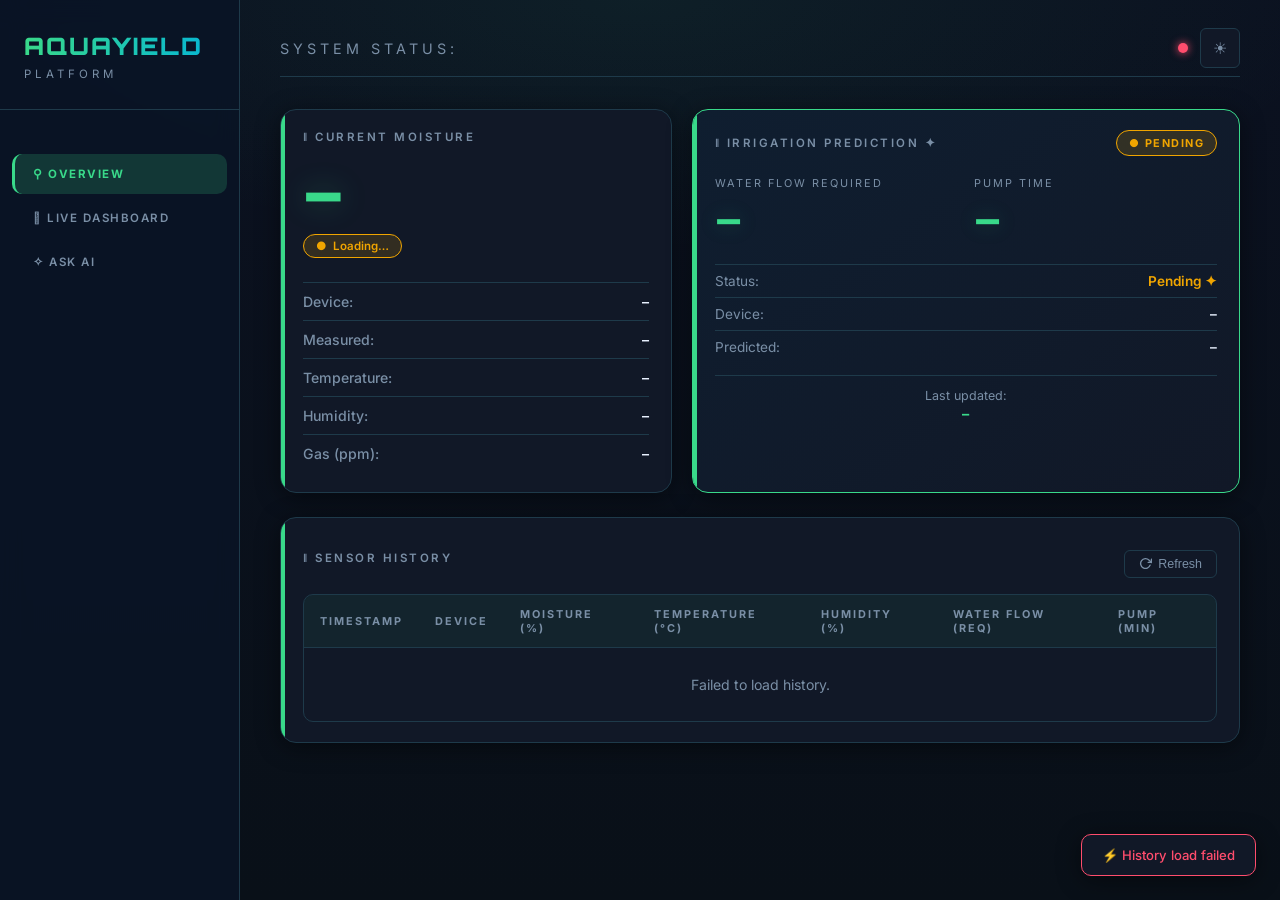
<file: frontend/index.html>
<!DOCTYPE html>
<html lang="en">
<head>
  <meta charset="UTF-8" />
  <meta name="viewport" content="width=device-width, initial-scale=1.0" />
  <meta name="description" content="AquaYield — Real-time soil moisture monitoring and smart irrigation prediction dashboard." />
  <title>AquaYield · Soil Moisture Monitor</title>
  <link rel="stylesheet" href="style.css" />
</head>
<body>

<div class="app-layout">
  
  <!-- ── Sidebar ─────────────────────────────────────── -->
  <aside class="dark-sidebar">
    <div class="brand-section">
      <span class="brand-name">AQUAYIELD</span>
      <span class="brand-sub">Platform</span>
    </div>
    <nav class="nav-menu">
      <a href="index.html" class="nav-link active">⚲ Overview</a>
      <a href="dashboard.html" class="nav-link">𖤓 Live Dashboard</a>
      <a href="ask_ai.html" class="nav-link">✧ Ask AI</a>
    </nav>
  </aside>

  <main class="main-content">

    <!-- ── Header ─────────────────────────────────────── -->
    <header class="header">
      <div class="brand" style="flex-direction:row;align-items:center;">
        <span class="brand-sub" style="font-size:0.9rem">System Status:</span>
      </div>
      <div class="header-actions">
        <span id="conn-dot" class="connection-dot" title="Backend connection"></span>
        <button class="btn-icon" id="theme-toggle" title="Toggle theme" aria-label="Toggle theme">☀</button>
      </div>
    </header>

    <!-- ── Dashboard grid ────────────────────────────── -->
    <div class="dashboard-grid">

      <!-- ── Current Moisture Card ──────────────────── -->
      <section class="card" id="moisture-card" aria-label="Current Moisture">
        <p class="card-title">ǁ Current Moisture</p>

        <div class="moisture-val" id="moisture-display">–</div>

        <div class="moisture-badge" id="moisture-badge">
          <span>&#9679;</span>
          <span id="badge-text">Loading…</span>
        </div>

        <div class="detail-row">
          <span class="detail-label">Device:</span>
          <span class="detail-value" id="detail-device">–</span>
        </div>
        <div class="detail-row">
          <span class="detail-label">Measured:</span>
          <span class="detail-value" id="detail-timestamp">–</span>
        </div>
        <div class="detail-row">
          <span class="detail-label">Temperature:</span>
          <span class="detail-value" id="detail-temp">–</span>
        </div>
        <div class="detail-row">
          <span class="detail-label">Humidity:</span>
          <span class="detail-value" id="detail-hum">–</span>
        </div>
        <div class="detail-row">
          <span class="detail-label">Gas (ppm):</span>
          <span class="detail-value" id="detail-gas">–</span>
        </div>
      </section>

      <!-- ── Irrigation Prediction Card ────────────── -->
      <section class="card irr-card" id="irr-card" aria-label="Irrigation Prediction">
        <div class="irr-header">
          <p class="card-title" style="margin-bottom:0">ǁ Irrigation Prediction ✦</p>
          <span class="status-badge pending" id="status-badge">● PENDING</span>
        </div>

        <div class="irr-metrics">
          <div class="metric-box">
            <span class="metric-label">Water Flow Required</span>
            <span class="metric-val" id="irr-mm">–</span>
          </div>
          <div class="metric-box">
            <span class="metric-label">Pump Time</span>
            <span class="metric-val" id="irr-pump">–</span>
          </div>
        </div>

        <div class="irr-details">
          <div class="irr-row">
            <span class="irr-row-label">Status:</span>
            <span class="irr-row-val" id="irr-status-text" style="color:var(--warn)">Pending ✦</span>
          </div>
          <div class="irr-row">
            <span class="irr-row-label">Device:</span>
            <span class="irr-row-val" id="irr-device">–</span>
          </div>
          <div class="irr-row">
            <span class="irr-row-label">Predicted:</span>
            <span class="irr-row-val" id="irr-predicted-ago">–</span>
          </div>
        </div>

        <div class="last-update">
          Last updated:
          <strong id="last-updated-text">–</strong>
        </div>
      </section>

      <!-- ── Sensor History ─────────────────────────── -->
      <section class="card history-card" aria-label="Sensor History">
        <div style="display:flex;align-items:center;justify-content:space-between;flex-wrap:wrap;gap:8px;">
          <p class="card-title">ǁ Sensor History</p>
          <button class="refresh-btn" id="refresh-history-btn" aria-label="Refresh history">
            <svg width="13" height="13" viewBox="0 0 24 24" fill="none" stroke="currentColor" stroke-width="2.5" stroke-linecap="round" stroke-linejoin="round"><polyline points="23 4 23 10 17 10"/><path d="M20.49 15a9 9 0 1 1-2.12-9.36L23 10"/></svg>
            Refresh
          </button>
        </div>

        <div class="table-wrap">
          <table>
            <thead>
              <tr>
                <th>Timestamp</th>
                <th>Device</th>
                <th>Moisture (%)</th>
                <th>Temperature (°C)</th>
                <th>Humidity (%)</th>
                <th>Water Flow (Req)</th>
                <th>Pump (min)</th>
              </tr>
            </thead>
            <tbody id="history-tbody">
              <tr><td colspan="7" class="no-data">Loading history…</td></tr>
            </tbody>
          </table>
        </div>
      </section>

    </div>
  </main>

</div>

<!-- Toast notification -->
<div id="toast" role="status" aria-live="polite"></div>

<script src="script.js"></script>
</body>
</html>
</file>
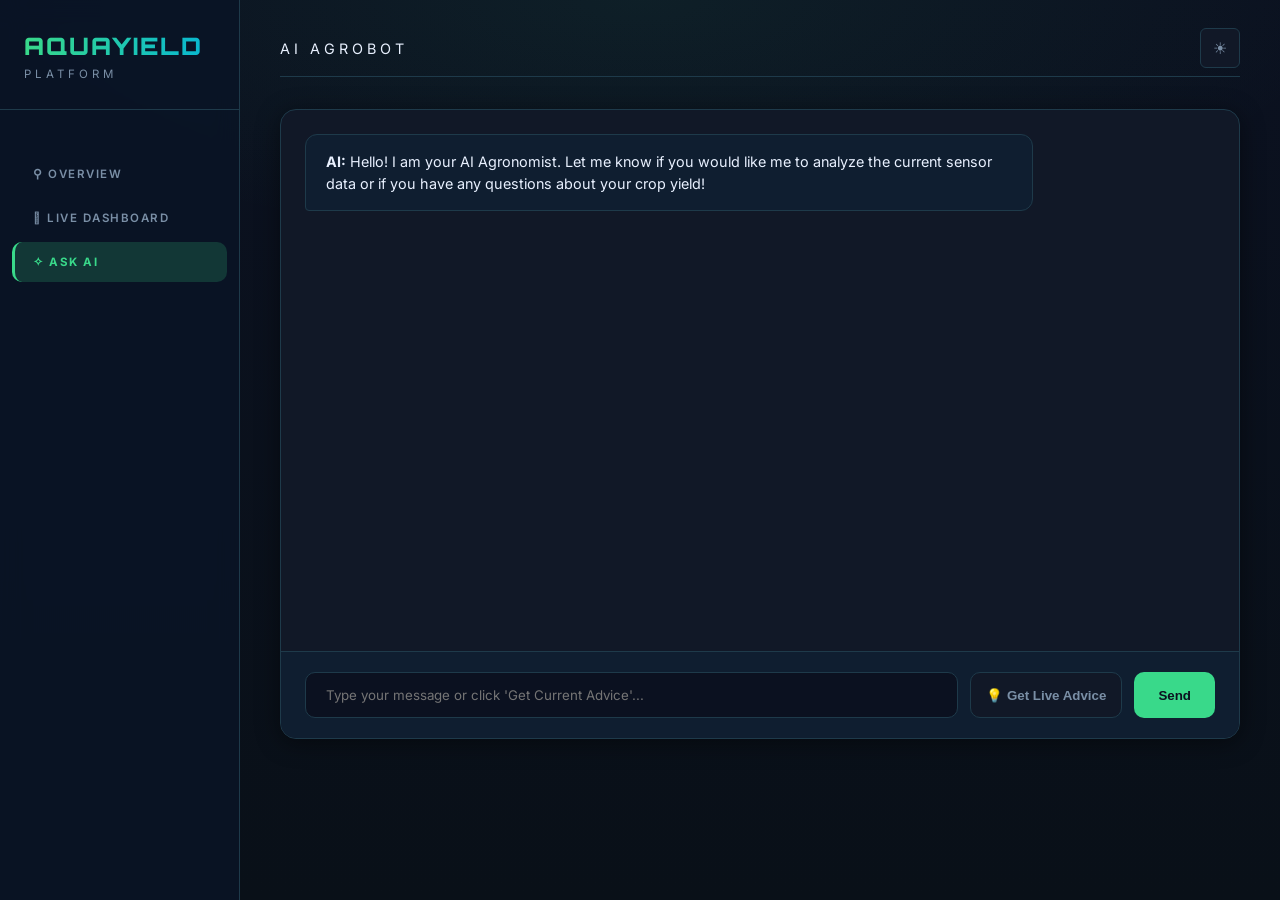
<file: frontend/ask_ai.html>
<!DOCTYPE html>
<html lang="en">
<head>
  <meta charset="UTF-8">
  <meta name="viewport" content="width=device-width, initial-scale=1.0">
  <title>Ask AI · AquaYield</title>
  <link rel="stylesheet" href="style.css">
</head>
<body>

<div class="app-layout">
  <!-- ── Sidebar ─────────────────────────────────────── -->
  <aside class="dark-sidebar">
    <div class="brand-section">
      <span class="brand-name">AQUAYIELD</span>
      <span class="brand-sub">Platform</span>
    </div>
    <nav class="nav-menu">
      <a href="index.html" class="nav-link">⚲ Overview</a>
      <a href="dashboard.html" class="nav-link">𖤓 Live Dashboard</a>
      <a href="ask_ai.html" class="nav-link active">✧ Ask AI</a>
    </nav>
  </aside>

  <main class="main-content">
    <header class="header">
      <div class="brand" style="flex-direction:row;align-items:center;">
        <span class="brand-sub" style="font-size:0.9rem;color:var(--text-pri);">AI Agrobot</span>
      </div>
      <div class="header-actions">
        <button class="btn-icon" id="theme-toggle" title="Toggle theme" aria-label="Toggle theme">☀</button>
      </div>
    </header>

    <!-- Chat Interface -->
    <div class="chat-container">
      <div class="chat-messages" id="chat-messages">
        <div class="chat-bubble bot">
          <strong>AI:</strong> Hello! I am your AI Agronomist. Let me know if you would like me to analyze the current sensor data or if you have any questions about your crop yield!
        </div>
      </div>
      
      <div class="chat-input-area">
        <input type="text" id="chat-input" class="chat-input" placeholder="Type your message or click 'Get Current Advice'..." autocomplete="off">
        <button type="button" id="quick-advice-btn" class="chat-send-btn" style="background:var(--bg-card);border:1px solid var(--border);color:var(--text-sec);padding:0 15px;" title="Get advice based on current live data">
          💡 Get Live Advice
        </button>
        <button type="button" id="chat-send-btn" class="chat-send-btn">Send</button>
      </div>
    </div>
  </main>
</div>

<script>
  const API_BASE = "http://127.0.0.1:8000/api";
  const messagesDiv = document.getElementById('chat-messages');
  const chatInput = document.getElementById('chat-input');
  const sendBtn = document.getElementById('chat-send-btn');
  const quickAdviceBtn = document.getElementById('quick-advice-btn');
  const themeToggle = document.getElementById('theme-toggle');

  // ── Theme Toggle ──
  if (themeToggle) {
    themeToggle.addEventListener('click', () => {
      const currentTheme = document.documentElement.getAttribute('data-theme');
      if (currentTheme === 'light') {
        document.documentElement.removeAttribute('data-theme');
        themeToggle.innerText = '☀';
        localStorage.setItem('theme', 'dark');
      } else {
        document.documentElement.setAttribute('data-theme', 'light');
        themeToggle.innerText = '🌙';
        localStorage.setItem('theme', 'light');
      }
    });

    // Load saved theme
    if (localStorage.getItem('theme') === 'light') {
      document.documentElement.setAttribute('data-theme', 'light');
      themeToggle.innerText = '🌙';
    }
  }

  function appendMessage(text, isUser) {
    const bubble = document.createElement('div');
    bubble.className = `chat-bubble ${isUser ? 'user' : 'bot'}`;
    
    // Parse markdown briefly
    let htmlText = text.replace(/\n/g, '<br>');
    htmlText = htmlText.replace(/\*\*(.*?)\*\*/g, '<strong>$1</strong>');
    
    bubble.innerHTML = isUser ? `<strong>You:</strong><br>${htmlText}` : `<strong>AI:</strong><br>${htmlText}`;
    messagesDiv.appendChild(bubble);
    messagesDiv.scrollTop = messagesDiv.scrollHeight;
  }

  async function getLiveAdvice(e) {
    if (e) e.preventDefault();
    quickAdviceBtn.disabled = true;
    sendBtn.disabled = true;
    appendMessage("Fetching live sensor data and running AI analysis...", true);
    
    // Loading bubble
    const loadingId = 'loading-' + Date.now();
    const loader = document.createElement('div');
    loader.className = 'chat-bubble bot';
    loader.id = loadingId;
    loader.innerHTML = '<strong>AI:</strong> ... analyzing ...';
    messagesDiv.appendChild(loader);
    messagesDiv.scrollTop = messagesDiv.scrollHeight;

    try {
      const res = await fetch(`${API_BASE}/advice/`);
      const data = await res.json();
      
      document.getElementById(loadingId).remove();

      if (!res.ok) throw new Error(data.error || "Unknown error connecting to AI.");
      
      appendMessage(data.advice, false);
    } catch (err) {
      if (document.getElementById(loadingId)) document.getElementById(loadingId).remove();
      appendMessage(`Error: ${err.message}`, false);
    } finally {
      quickAdviceBtn.disabled = false;
      sendBtn.disabled = false;
    }
  }

  quickAdviceBtn.addEventListener('click', getLiveAdvice);

  sendBtn.addEventListener('click', async (e) => {
    if (e) e.preventDefault();
    const val = chatInput.value.trim();
    if(!val) return;
    appendMessage(val, true);
    chatInput.value = '';
    
    sendBtn.disabled = true;
    quickAdviceBtn.disabled = true;

    const loadingId = 'loading-' + Date.now();
    const loader = document.createElement('div');
    loader.className = 'chat-bubble bot';
    loader.id = loadingId;
    loader.innerHTML = '<strong>AI:</strong> ... thinking ...';
    messagesDiv.appendChild(loader);
    messagesDiv.scrollTop = messagesDiv.scrollHeight;

    try {
      const res = await fetch(`${API_BASE}/chat/`, {
        method: 'POST',
        headers: { 'Content-Type': 'application/json' },
        body: JSON.stringify({ message: val })
      });
      const data = await res.json();
      
      document.getElementById(loadingId).remove();

      if (!res.ok) throw new Error(data.error || "Unknown error connecting to AI.");
      
      appendMessage(data.response, false);
    } catch (err) {
      if (document.getElementById(loadingId)) document.getElementById(loadingId).remove();
      appendMessage(`Error: ${err.message}`, false);
    } finally {
      sendBtn.disabled = false;
      quickAdviceBtn.disabled = false;
    }
  });

  chatInput.addEventListener('keypress', (e) => {
    if(e.key === 'Enter') sendBtn.click();
  });
</script>
</body>
</html>
</file>
<file: frontend/style.css>
/* ============================================================
   AquaYield Dashboard — TERAFARM-inspired dark theme
   ============================================================ */
@import url('https://fonts.googleapis.com/css2?family=Inter:wght@300;400;500;600;700;800&family=Orbitron:wght@700;900&display=swap');

/* ---------- Design tokens ---------- */
:root {
    --bg-deep:    #0b1120;
    --bg-card:    #111827;
    --bg-card2:   #0f1e30;
    --border:     #1e3a4a;
    --accent:     #39d98a;
    --accent-dim: #1d7a4e;
    --accent-glow:rgba(57,217,138,.18);
    --warn:       #f0a500;
    --warn-dim:   rgba(240,165,0,.15);
    --text-pri:   #e8f0fe;
    --text-sec:   #7a8fa6;
    --text-dim:   #3d5166;
    --red:        #ff4d6d;
    --teal:       #06b6d4;
    --radius-lg:  16px;
    --radius-md:  10px;
    --radius-sm:  6px;
    --font-main:  'Inter', sans-serif;
    --font-brand: 'Orbitron', sans-serif;
    --shadow:     0 4px 24px rgba(0,0,0,.45);
}

/* ---------- Light Theme ---------- */
[data-theme="light"] {
    --bg-deep:    #f1f5f9;
    --bg-card:    #ffffff;
    --bg-card2:   #f8fafc;
    --border:     #e2e8f0;
    --text-pri:   #0f172a;
    --text-sec:   #475569;
    --accent:     #22c55e;
    --accent-dim: #16a34a;
    --accent-glow:rgba(34,197,94,.1);
    --shadow:     0 4px 24px rgba(0,0,0,.06);
    --warn:       #eab308;
    --teal:       #0284c7;
}

/* Light Theme overrides */
[data-theme="light"] body {
    background-image: none;
}
[data-theme="light"] .dark-sidebar {
    background: rgba(255, 255, 255, 0.8);
}
[data-theme="light"] .nav-link { font-weight: 700; color: #64748b; }
[data-theme="light"] .nav-link:hover { background: rgba(34,197,94,0.1); }
[data-theme="light"] .nav-link.active { background: rgba(34,197,94,0.15); }
[data-theme="light"] .chat-input { background: #ffffff; }

/* ---------- Reset & base ---------- */
*, *::before, *::after { box-sizing: border-box; margin: 0; padding: 0; }

html { font-size: 16px; scroll-behavior: smooth; }

body {
    font-family: var(--font-main);
    background: var(--bg-deep);
    color: var(--text-pri);
    min-height: 100vh;
    overflow-x: hidden;
    background-image:
        radial-gradient(ellipse 80% 40% at 50% 0%, rgba(57,217,138,.07) 0%, transparent 70%),
        linear-gradient(180deg, #0b1120 0%, #091018 100%);
}

/* ---------- Layout App ---------- */
.app-layout {
    display: flex;
    min-height: 100vh;
}

.dark-sidebar {
    width: 240px;
    min-width: 240px;
    background: rgba(10, 20, 38, 0.85);
    border-right: 1px solid var(--border);
    padding: 32px 0;
    display: flex;
    flex-direction: column;
    backdrop-filter: blur(12px);
    position: sticky;
    top: 0;
    height: 100vh;
}

.brand-section {
    padding: 0 24px;
    margin-bottom: 44px;
    display: flex;
    flex-direction: column;
    gap: 6px;
    border-bottom: 1px solid var(--border);
    padding-bottom: 28px;
}

.nav-menu {
    display: flex;
    flex-direction: column;
    gap: 4px;
    padding: 0 12px;
}

.nav-link {
    padding: 13px 18px;
    border-radius: var(--radius-md);
    color: var(--text-sec);
    text-decoration: none;
    font-weight: 600;
    letter-spacing: 1.5px;
    font-size: 0.72rem;
    text-transform: uppercase;
    display: flex;
    align-items: center;
    gap: 12px;
    transition: all 0.25s ease;
    border-left: 3px solid transparent;
}
.nav-link:hover {
    background: rgba(57,217,138,0.08);
    color: var(--accent);
    border-left-color: rgba(57,217,138,0.4);
}
.nav-link.active {
    background: var(--accent-glow);
    color: var(--accent);
    border-left: 3px solid var(--accent);
    font-weight: 700;
}

.main-content {
    flex: 1;
    padding: 0 40px 60px;
    height: 100vh;
    overflow-y: auto;
}

/* ---------- Page Layout (for pages without sidebar) ---------- */
.page-wrap {
    max-width: 1200px;
    margin: 0 auto;
    padding: 0 20px 60px;
}


/* ---------- Header ---------- */
.header {
    display: flex;
    align-items: center;
    justify-content: space-between;
    padding: 28px 0 8px;
    border-bottom: 1px solid var(--border);
    margin-bottom: 32px;
}

.brand {
    display: flex;
    flex-direction: column;
    gap: 4px;
}

.brand-name {
    font-family: var(--font-brand);
    font-size: 1.5rem;
    font-weight: 900;
    letter-spacing: 2px;
    background: linear-gradient(90deg, #39d98a 0%, #06b6d4 100%);
    -webkit-background-clip: text;
    -webkit-text-fill-color: transparent;
    background-clip: text;
    text-shadow: none;
    line-height: 1.2;
    overflow: visible;
    display: block;
    width: 100%;
}

.brand-sub {
    font-size: .72rem;
    letter-spacing: 4px;
    color: var(--text-sec);
    text-transform: uppercase;
}

.header-actions {
    display: flex;
    align-items: center;
    gap: 12px;
}

.connection-dot {
    width: 10px;
    height: 10px;
    border-radius: 50%;
    background: var(--accent);
    box-shadow: 0 0 8px var(--accent);
    animation: pulse-dot 2s ease-in-out infinite;
}

.connection-dot.offline {
    background: var(--red);
    box-shadow: 0 0 8px var(--red);
    animation: none;
}

@keyframes pulse-dot {
    0%,100% { opacity: 1; transform: scale(1); }
    50%      { opacity: .5; transform: scale(.8); }
}

.btn-icon {
    width: 40px;
    height: 40px;
    border-radius: var(--radius-sm);
    background: var(--bg-card);
    border: 1px solid var(--border);
    color: var(--text-sec);
    cursor: pointer;
    display: grid;
    place-items: center;
    font-size: 1rem;
    transition: all .2s;
}
.btn-icon:hover { border-color: var(--accent); color: var(--accent); }

/* ---------- Main grid ---------- */
.dashboard-grid {
    display: grid;
    grid-template-columns: 1fr 1.4fr;
    gap: 20px;
    margin-bottom: 20px;
}

/* ---------- Card base ---------- */
.card {
    background: var(--bg-card);
    border: 1px solid var(--border);
    border-radius: var(--radius-lg);
    padding: 20px 22px;
    position: relative;
    overflow: hidden;
    box-shadow: var(--shadow);
    transition: border-color .3s, transform .2s;
}
.card:hover {
    transform: translateY(-1px);
}
.card::before {
    content: '';
    position: absolute;
    top: 0; left: 0;
    width: 4px;
    height: 100%;
    background: var(--accent);
    border-radius: var(--radius-lg) 0 0 var(--radius-lg);
}

.card-title {
    font-size: .72rem;
    font-weight: 600;
    letter-spacing: 2.5px;
    text-transform: uppercase;
    color: var(--text-sec);
    margin-bottom: 20px;
}

/* ---------- Moisture card ---------- */
.moisture-val {
    font-family: var(--font-brand);
    font-size: 3.6rem;
    font-weight: 900;
    color: var(--accent);
    line-height: 1;
    text-shadow: 0 0 30px rgba(57,217,138,.3);
    transition: all .5s ease;
}

.moisture-badge {
    display: inline-flex;
    align-items: center;
    gap: 6px;
    background: var(--warn-dim);
    border: 1px solid var(--warn);
    color: var(--warn);
    font-size: .72rem;
    font-weight: 600;
    padding: 4px 12px;
    border-radius: 20px;
    margin-top: 12px;
    margin-bottom: 24px;
    transition: all .3s;
}
.moisture-badge.good {
    background: var(--accent-glow);
    border-color: var(--accent);
    color: var(--accent);
}

.detail-row {
    display: flex;
    justify-content: space-between;
    align-items: center;
    padding: 10px 0;
    border-top: 1px solid var(--border);
    font-size: .88rem;
}
.detail-row:last-child { border-bottom: none; }
.detail-label { color: var(--text-sec); font-weight: 500; }
.detail-value { color: var(--text-pri); font-weight: 600; }

/* ---------- Irrigation card ---------- */
.irr-card {
    border-color: var(--accent);
    background: linear-gradient(145deg, var(--bg-card2) 0%, var(--bg-card) 100%);
}
.irr-card::before { background: var(--accent); }

.irr-header {
    display: flex;
    align-items: center;
    justify-content: space-between;
    margin-bottom: 20px;
}

.status-badge {
    font-size: .68rem;
    font-weight: 700;
    letter-spacing: 1.5px;
    text-transform: uppercase;
    padding: 5px 12px;
    border-radius: 20px;
    border: 1px solid var(--accent);
    color: var(--accent);
    background: var(--accent-glow);
}
.status-badge.pending { border-color: var(--warn); color: var(--warn); background: var(--warn-dim); }
.status-badge.offline { border-color: var(--red); color: var(--red); background: rgba(255,77,109,.1); }

.irr-metrics {
    display: grid;
    grid-template-columns: 1fr 1fr;
    gap: 16px;
    margin-bottom: 22px;
}

.metric-box {
    display: flex;
    flex-direction: column;
    gap: 4px;
}

.metric-label {
    font-size: .68rem;
    letter-spacing: 2px;
    text-transform: uppercase;
    color: var(--text-sec);
}

.metric-val {
    font-family: var(--font-brand);
    font-size: 2.4rem;
    font-weight: 700;
    color: var(--accent);
    text-shadow: 0 0 20px rgba(57,217,138,.25);
    transition: all .5s ease;
}

.irr-details { margin-top: 4px; }
.irr-row {
    display: flex;
    justify-content: space-between;
    padding: 8px 0;
    border-top: 1px solid var(--border);
    font-size: .85rem;
}
.irr-row-label { color: var(--text-sec); }
.irr-row-val   { color: var(--text-pri); font-weight: 600; }

.last-update {
    margin-top: 12px;
    padding-top: 12px;
    border-top: 1px solid var(--border);
    font-size: .78rem;
    color: var(--text-sec);
    text-align: center;
}
.last-update strong { color: var(--accent); display: block; font-size: .9rem; margin-top: 2px; }

/* ---------- History table ---------- */
.history-card {
    grid-column: 1 / -1;
    margin-top: 4px;
}

.history-card .card-title {
    margin-bottom: 0;
}

.table-wrap {
    overflow-x: auto;
    margin-top: 16px;
    border-radius: var(--radius-md);
    border: 1px solid var(--border);
}

table {
    width: 100%;
    border-collapse: collapse;
    font-size: .82rem;
    min-width: 520px;
}

thead tr {
    background: rgba(57,217,138,.06);
}

th {
    padding: 12px 16px;
    text-align: left;
    font-size: .68rem;
    font-weight: 700;
    letter-spacing: 2px;
    text-transform: uppercase;
    color: var(--text-sec);
    border-bottom: 1px solid var(--border);
}

td {
    padding: 12px 16px;
    border-bottom: 1px solid rgba(30,58,74,.6);
    color: var(--text-pri);
}

tbody tr:last-child td { border-bottom: none; }

tbody tr {
    transition: background .15s;
}
tbody tr:hover { background: rgba(57,217,138,.04); }

.no-data {
    text-align: center;
    padding: 28px;
    color: var(--text-sec);
    font-size: .88rem;
}

/* ---------- Skeleton / loading ---------- */
.skeleton {
    background: linear-gradient(90deg, var(--border) 25%, rgba(57,217,138,.12) 50%, var(--border) 75%);
    background-size: 200% 100%;
    animation: shimmer 1.6s infinite;
    border-radius: 6px;
    height: 1em;
    display: inline-block;
    min-width: 60px;
}
@keyframes shimmer {
    0%   { background-position: 200% 0; }
    100% { background-position: -200% 0; }
}

/* ---------- Number ticker animation ---------- */
@keyframes count-up {
    from { opacity: 0; transform: translateY(8px); }
    to   { opacity: 1; transform: translateY(0); }
}
.tick { animation: count-up .4s ease; }

/* ---------- Refresh button ---------- */
.refresh-btn {
    background: none;
    border: 1px solid var(--border);
    color: var(--text-sec);
    padding: 6px 14px;
    border-radius: var(--radius-sm);
    font-size: .78rem;
    font-weight: 500;
    cursor: pointer;
    display: inline-flex;
    align-items: center;
    gap: 6px;
    transition: all .2s;
    margin-top: 12px;
}
.refresh-btn:hover {
    border-color: var(--accent);
    color: var(--accent);
}
.refresh-btn svg { transition: transform .4s; }
.refresh-btn.spinning svg { transform: rotate(360deg); }

/* ---------- Toast notification ---------- */
#toast {
    position: fixed;
    bottom: 24px;
    right: 24px;
    background: var(--bg-card);
    border: 1px solid var(--accent);
    color: var(--accent);
    padding: 12px 20px;
    border-radius: var(--radius-md);
    font-size: .82rem;
    font-weight: 500;
    box-shadow: var(--shadow);
    opacity: 0;
    transform: translateY(10px);
    transition: all .3s;
    z-index: 100;
    pointer-events: none;
}
#toast.show {
    opacity: 1;
    transform: translateY(0);
}
#toast.error {
    border-color: var(--red);
    color: var(--red);
}

/* ---------- Chatbot UI ---------- */
.chat-container {
    background: var(--bg-card);
    border: 1px solid var(--border);
    border-radius: var(--radius-lg);
    display: flex;
    flex-direction: column;
    height: 70vh;
    box-shadow: var(--shadow);
    overflow: hidden;
}

.chat-messages {
    flex: 1;
    padding: 24px;
    overflow-y: auto;
    display: flex;
    flex-direction: column;
    gap: 16px;
}

.chat-bubble {
    max-width: 80%;
    padding: 16px 20px;
    border-radius: 12px;
    font-size: 0.9rem;
    line-height: 1.5;
}

.chat-bubble.bot {
    background: var(--bg-card2);
    border: 1px solid var(--border);
    color: var(--text-pri);
    align-self: flex-start;
    border-bottom-left-radius: 4px;
}

.chat-bubble.user {
    background: var(--accent-glow);
    border: 1px solid var(--accent-dim);
    color: var(--accent);
    align-self: flex-end;
    border-bottom-right-radius: 4px;
}

.chat-input-area {
    padding: 20px 24px;
    border-top: 1px solid var(--border);
    display: flex;
    gap: 12px;
    background: var(--bg-card2);
}

.chat-input {
    flex: 1;
    background: var(--bg-deep);
    border: 1px solid var(--border);
    border-radius: var(--radius-md);
    padding: 14px 20px;
    color: var(--text-pri);
    font-family: var(--font-main);
    outline: none;
    transition: border-color 0.2s;
}
.chat-input:focus { border-color: var(--accent); }

.chat-send-btn {
    background: var(--accent);
    color: var(--bg-deep);
    border: none;
    border-radius: var(--radius-md);
    padding: 0 24px;
    font-weight: 700;
    cursor: pointer;
    transition: opacity 0.2s;
}
.chat-send-btn:hover { opacity: 0.8; }
.chat-send-btn:disabled { opacity: 0.5; cursor: not-allowed; }

/* ---------- Charts Layout ---------- */
.charts-grid {
    display: grid;
    grid-template-columns: repeat(3, 1fr);
    gap: 20px;
    margin-top: 20px;
}

@media (max-width: 900px) {
    .app-layout { flex-direction: column; }
    .dark-sidebar { width: 100%; border-right: none; border-bottom: 1px solid var(--border); padding: 16px 0; }
    .nav-menu { flex-direction: row; flex-wrap: wrap; justify-content: center; }
    .charts-grid { grid-template-columns: 1fr; }
}

/* ---------- Responsive ---------- */

@media (max-width: 700px) {
    .dashboard-grid { grid-template-columns: 1fr; }
    .brand-name { font-size: 1.8rem; }
    .moisture-val { font-size: 2.6rem; }
    .metric-val { font-size: 1.8rem; }
}
</file>
